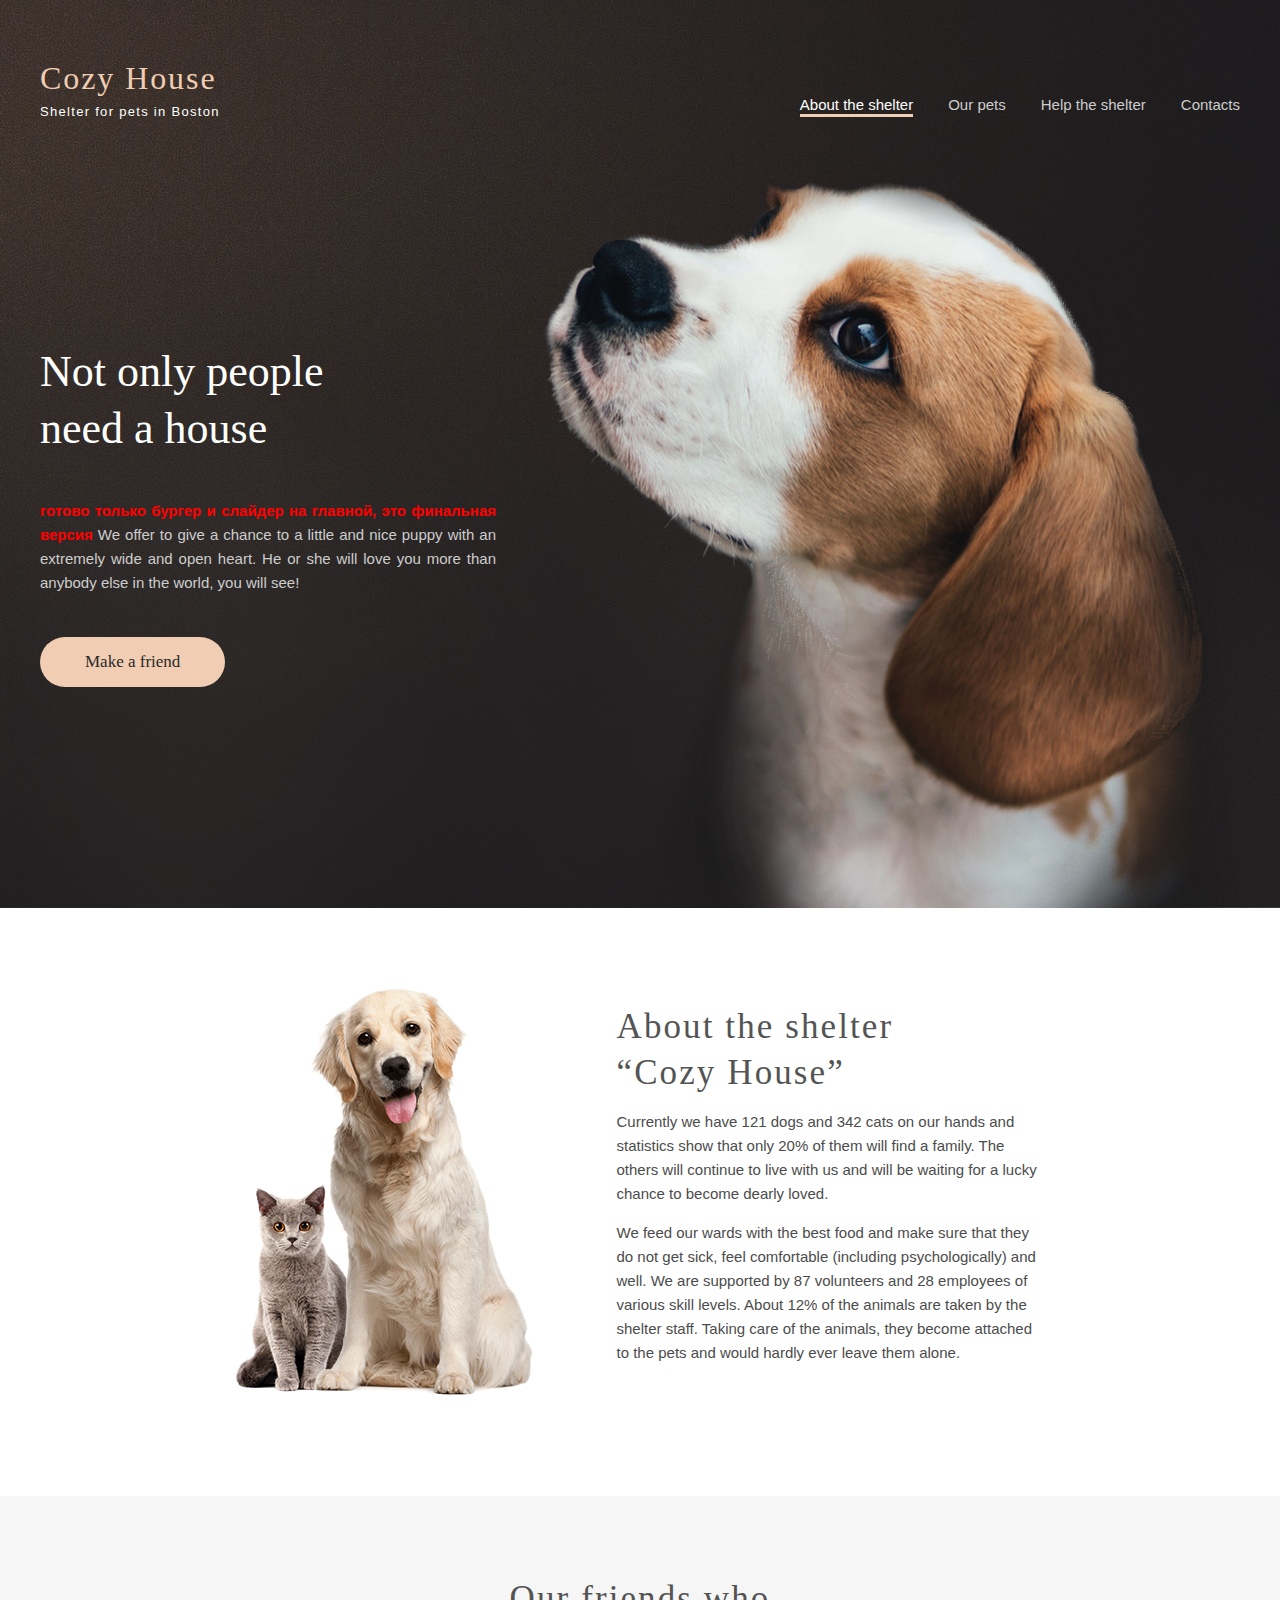
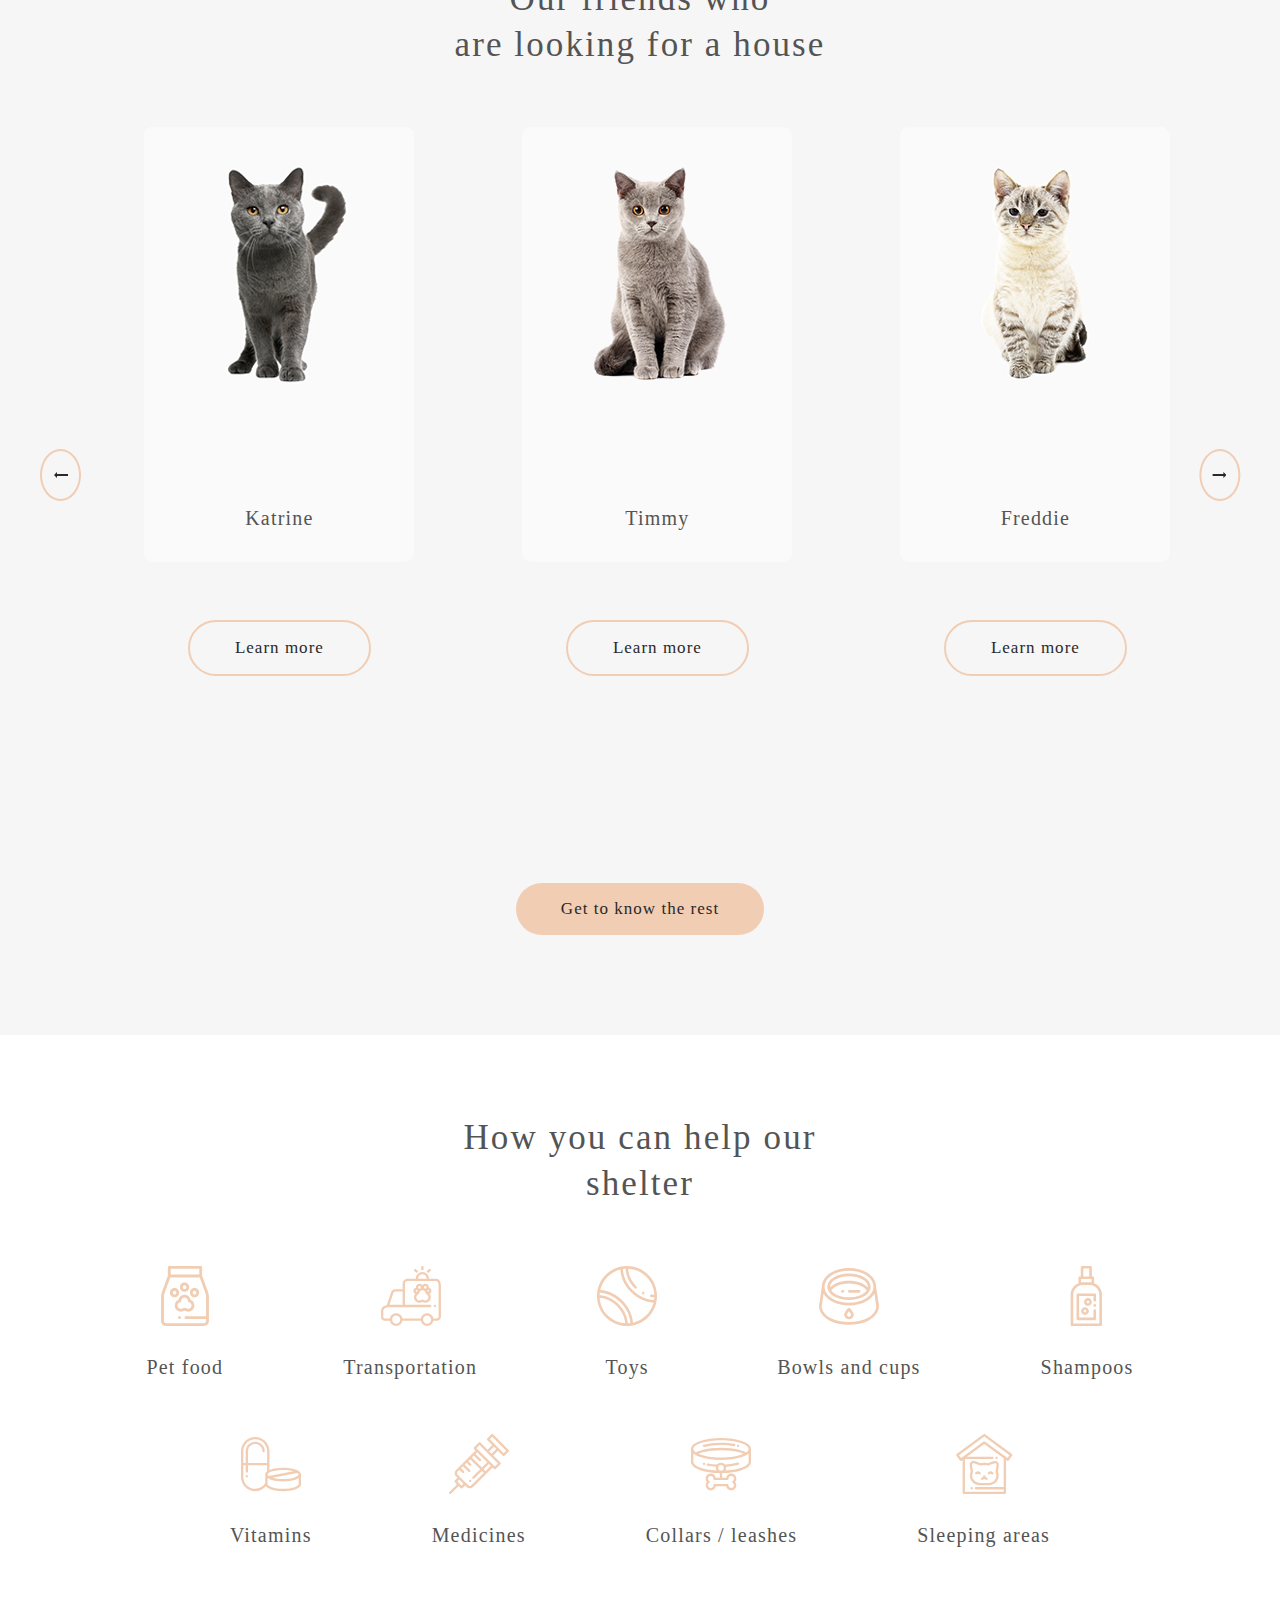
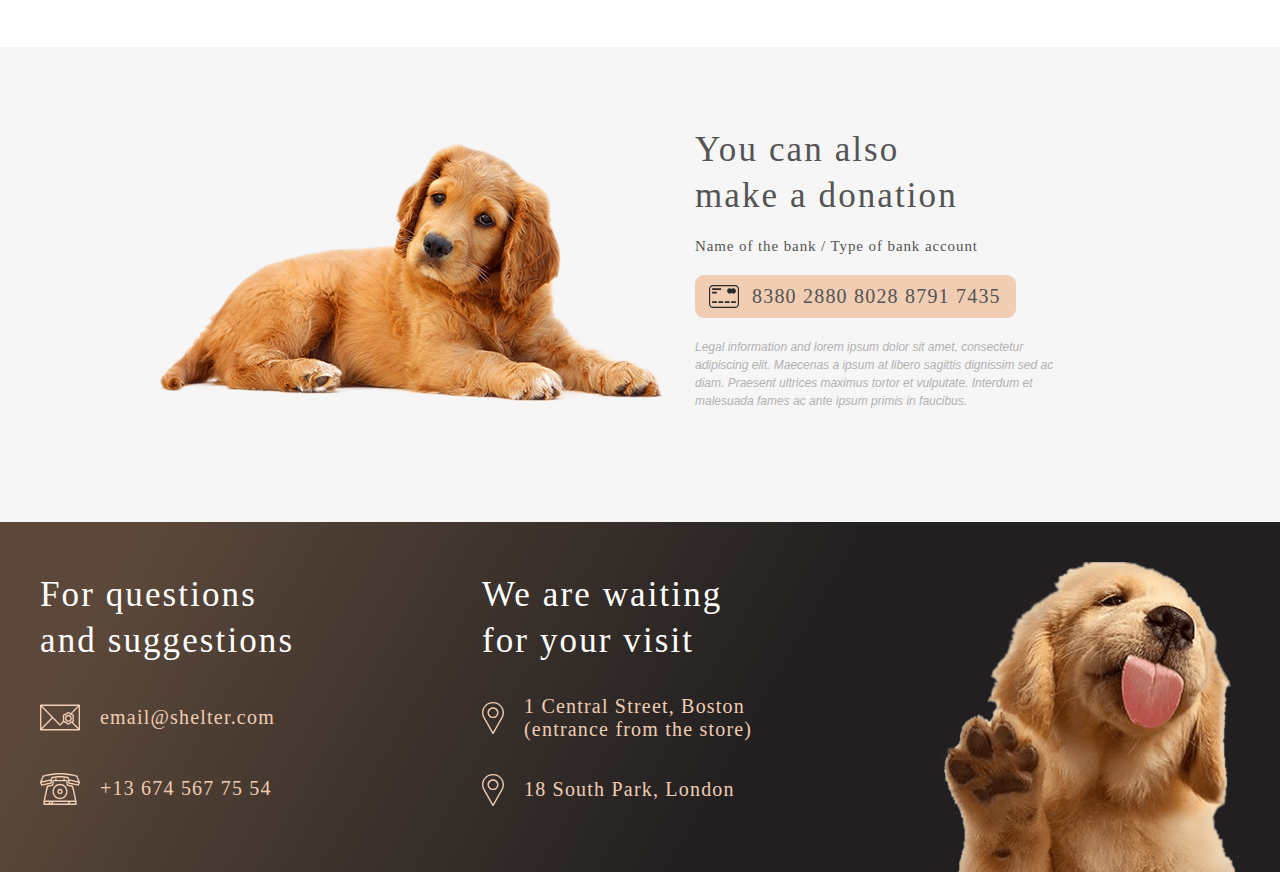
<file: index.html>
<!DOCTYPE html>
<html lang="en">
    <head>
        <meta charset="UTF-8" />
        <meta name="viewport" content="width=device-width, initial-scale=1.0" />
        <meta
        name="keywords"
        content="pets, shelter, dogs, help"
        />
        <link rel="preconnect" href="https://fonts.googleapis.com" />
        <link rel="preconnect" href="https://fonts.gstatic.com" crossorigin />
        <link
          href="https://fonts.googleapis.com/css2?family=Oswald:wght@300;400;500;700&display=optional"
          rel="stylesheet"
        />
        <link rel="stylesheet" href="./style/normalize.css"/>
        <link rel="stylesheet" href="./style/style.css" />
        <title>Cozy House Shelter</title>
    </head>
    <body>
        <div class="overlay"></div>
        <section class="start-screen">
            <header class="wrapper header">
                <div class="shelter-logo">
                    <h1><a href='#'>Cozy House</a></h1>
                    <span>Shelter for pets in Boston</span>
                </div>
                <div class="burger-menu"></div>
                <nav class="navigation">
                    <div class="hidden-logo">
                        <span class="cozy-house"><a href='#'>Cozy House</a></span>
                        <span class="underline">Shelter for pets in Boston</span>
                    </div>
                    <ul class="nav-list">
                        <li><a class="active" href="">About the shelter</a></li>
                        <li><a href="./ourPets.html">Our pets</a></li>
                        <li><a href="#help-the-shelter">Help the shelter</a></li>
                        <li><a href="#footer">Contacts</a></li>
                    </ul>
                </nav>
            </header>
            <div class="start-screen-content wrapper">
                <div class="start-screen-content-text">
                    <h2>Not only people need a house</h2>
                    <p><b class="red">готово только бургер и слайдер на главной, это финальная версия</b>
                        We offer to give a chance to a little and nice puppy with an extremely wide and open heart. He or she will love you more than anybody else in the world, you will see!</p>
                    <a href="#our-friends">Make a friend</a>
                </div>            
                <img class ="start-logo-puppy" src="./assets/img/start-screen-puppy.png" alt="dog">       
            </div>
        </section>
        <section class="about-shelter">
            <div class="wrapper">
                <div class="about-shelter-content">
                    <img src="./assets/img/about-pets.png" alt="grown-cat-and-dog">
                    <div class="about-shelter-text">
                        <h3>About the shelter<br> “Cozy House”</h3>
                        <p>Currently we have 121 dogs and 342 cats on our hands and statistics show that only 20% of them will find a family. The others will continue to live with us and will be waiting for a lucky chance to become dearly loved.</p>
                        <p>We feed our wards with the best food and make sure that they do not get sick, feel comfortable (including psychologically) and well. We are supported by 87 volunteers and 28 employees of various skill levels. About 12% of the animals are taken by the shelter staff. Taking care of the animals, they become attached to the pets and would hardly ever leave them alone.</p>
                    </div>
                </div>
            </div>
        </section>
        <section id="our-friends" class="our-friends">
            <div class="wrapper">
                <h3>Our friends who<br> are looking for a house</h3>
                <div class="our-friends-slider">
                    <button class="our-friends-slider-button btn-left"><img src="./assets/img/Arrow.svg"></button>
                    <div class="our-friends-cards">
                        <div class="innerSlider">
                            
                        </div>
                        <!--<div class="our-friends-individual-card">
                            <img src="./assets/img/pets-katrine.png" alt="Katherine the cat">
                            <span class="pet-name">Katrine</span>
                            <button type="button">Learn more</button>
                        </div>
                        <div class="our-friends-individual-card phone-hidden">
                            <img src="./assets/img/pets-jennifer.png" alt="Jennifer the dog">
                            <span class="pet-name">Jennifer</span>
                            <button type="button">Learn more</button>
                        </div>
                        <div class="our-friends-individual-card tablet-hidden phone-hidden">
                            <img src="./assets/img/pets-woody.png" alt="Woody the dog">
                            <span class="pet-name">Woody</span>
                            <button type="button">Learn more</button>
                        </div>-->
                    </div>                    
                    <button class="our-friends-slider-button btn-right"><img src="./assets/img/Arrow.svg"></button>
                </div>
                <a class="our-friends-get-the-pet" href="./ourPets.html">Get to know the rest</a>
            </div>
        </section>
        <section id="help-the-shelter" class="help-the-shelter">
            <div class="wrapper">
                <h3>How you can help our shelter</h3>
                <div class="help-icons">
                    <ul class="help-icons-list">
                        <li class="help-icons-element food">Pet food</li>
                        <li class="help-icons-element transportation">Transportation</li>
                        <li class="help-icons-element toys">Toys</li>
                        <li class="help-icons-element bowls">Bowls and cups</li>
                        <li class="help-icons-element shampoos">Shampoos</li>                
                        <li class="help-icons-element vitamins">Vitamins</li>
                        <li class="help-icons-element medicine">Medicines</li>
                        <li class="help-icons-element collar">Collars / leashes</li>
                        <li class="help-icons-element sleep">Sleeping areas</li>                    
                    </ul>             
                </div>
            </div>
        </section>  
        <section class="in-addition">
            <div class="wrapper">   
                <div class="in-addition-content">            
                    <div class="in-addition-content-pic">
                        <img src="./assets/img/donation-dog.png" alt="cute puppy asks for your donation">
                    </div>
                    <div class="in-addition-content-text">
                        <h3>You can also <br> make a donation</h3>
                        <h5 class="name-of-the-bank">Name of the bank / Type of bank account</h5>
                        <div class="card-number"><a href='#'>8380 2880 8028 8791 7435</a></div>
                        <p class="legal-info">Legal information and lorem ipsum dolor sit amet, consectetur adipiscing elit. Maecenas a ipsum at libero sagittis dignissim sed ac diam. Praesent ultrices maximus tortor et vulputate. Interdum et malesuada fames ac ante ipsum primis in faucibus.</p>
                    </div>
                </div>
            </div>
        </section>
        <footer id="footer" class="footer">
            <div class="wrapper">
                <div class="footer-info">
                    <div class="footer-contacts">
                        <h3>For questions and suggestions</h3>
                        <a class="mail" href="mailto:email@shelter.com">email@shelter.com</a>
                        <a class='phone' href="tel:+136745677554">+13 674 567 75 54</a>
                    </div>
                    <div class="footer-address">
                        <h3>We are waiting for your visit</h3>
                        <address class="boston"><a target='_blank' href="https://goo.gl/maps/PH9zCNVb9efwxUCL9">1 Central Street, Boston (entrance from the store)</a></address>
                        <address class="london"><a target='_blank' href="https://goo.gl/maps/BvtojyQHC27VsRuR6">18 South Park, London</a></address>
                    </div>
                    <div class="footer-image">
                        <img src="./assets/img/footer-puppy.png" alt="puppy giving his leg">
                    </div>
                </div>
            </div>
        </footer>
        <script src="./scripts/burger_menu.js"></script>
        <script src="./scripts/script.js"></script>
    </body>
</html>
</file>
<file: style/style.css>
* {
  box-sizing: border-box; 
}

.red {
  color: red;
}

ul, ol {
  list-style: none;
  padding: 0; 
}

a {
  text-decoration: none; 
}

h1, h2, h3, h4, h5, h6 {
  padding: 0;
  margin: 0; 
}

body.active {
  overflow-y: hidden;
}

body.active .shelter-logo {
  opacity: 0;
}

@font-face {
  font-family: 'Arial';
  /*src: url("../../assets/fonts/arial/arial-regular.ttf") format("truetype");*/
  font-weight: 400;
  font-style: normal; 
}

@font-face {
  font-family: 'Arial';
  /*src: url("../../assets/fonts/arial/arial-italic.ttf") format("truetype");*/
  font-weight: 400;
  font-style: italic; 
}

@font-face {
  font-family: 'Georgia';
  /*src: url("../../assets/fonts/georgia/georgia-regular.ttf") format("truetype");*/
  font-weight: 400;
  font-style: normal; 
}

.move-right {
  animation: move-right 1s ease-in-out;
}

@keyframes move-right {
  from {
    left: -1080px;
  }
  to {
    left: -2160px;
  }
}

.move-left {
  animation: move-left 1s ease-in-out;
}

@keyframes move-left {
  from {
    left: -1080px;
  }
  to {
    left: 0;
  }
}




.our-friends .wrapper .our-friends-slider .our-friends-cards .innerSlider {
  position: absolute;
  left: -1080px;
  height: 43.5rem;
  display: -webkit-box;
  display: -ms-flexbox;
  display: flex;
  width: 207rem;
  gap: 90px;
  -webkit-transition: 0.5s all ease-in-out;
  transition: 0.5s all ease-in-out;
}

.our-friends .wrapper .our-friends-slider .our-friends-cards {
  position: relative;
  width: 99rem;
  height: 43.5rem;
  overflow: hidden;
}


.wrapper {
  color: white;
  font-family: Arial, sans-serif;
  width: 1200px;
  margin: 0 auto; 
}

.overlay {
  transition: .2s;
}

.overlay.active {
  position: fixed;
  width: 100vw;
  height: 100vh;
  background-color: rgba(41, 41, 41, 0.6);
}

.start-screen {
  background: url("../assets/img/start-screen-background.jpg"), linear-gradient(120deg, #5B483A 10%, #211F20 60%);
  background-size: cover;
  padding-top: 60px; 
}
  
.start-screen .header {
  height: 60px;
  display: flex;
  justify-content: space-between;
}
    
.start-screen .header .shelter-logo {
  display: flex;
  flex-direction: column;
  justify-content: space-between; 
}
      
.start-screen .header .shelter-logo h1 a {
  font-family: Georgia, serif;
  color: #F1CDB3;
  font-size: 32px;
  letter-spacing: 0.06em;
  font-weight: 400; 
}
      
.start-screen .header .shelter-logo span {
  font-family: Arial, sans-serif;
  font-size: 13px;
  letter-spacing: 0.1em;
  font-weight: 400; 
}

.hidden-logo {
  opacity: 0;
}

.start-screen .header .burger-menu {
  display: none;
}
    
.start-screen .header .nav-list {
  display: flex;
  font-size: 15px;
  line-height: 24px; 
}
      
.start-screen .header .nav-list li {
  margin-left: 35px; 
}
        
.start-screen .header .nav-list li a {
  color: #CDCDCD; 
}
          
.start-screen .header .nav-list li a:hover {
  cursor: pointer;
  color: white; 
}
        
.start-screen .header .nav-list li .active {
  position: relative;
  color: white;
  padding-bottom: 4px; 
}
          
.start-screen .header .nav-list li .active::after {
  content: '';
  position: absolute;
  width: 100%;
  bottom: 0;
  left: 0;
  height: 3px;
  background-color: #F1CDB3; 
}

.start-screen-content {
  display: flex;
  justify-content: space-between;
  margin-top: 60px;
  user-select: none; 
}

.start-screen-content-text {
  max-width: 38%;
  margin-top: 163px; 
}

.start-screen-content-text h2 {
  font-family: Georgia, serif;
  font-weight: 400;
  font-size: 44px;
  line-height: 1.3;
  max-width: 80%; 
}

.start-screen-content-text p {
  text-align: justify;
  margin: 42px 0px;
  color: #CDCDCD;
  font-size: 15px;
  line-height: 24px;
}

.start-screen-content-text a {
  display: inline-block;
  border-radius: 100px;
  padding: 15px 45px;
  font-size: 17px;
  font-family: Georgia, serif;
  color: #292929;
  background-color: #F1CDB3;
  transition: .2s;
}
.start-screen-content-text a:hover {
  cursor: pointer;
  background-color: #FDDCC4;
}

.about-shelter {
  margin-top: 80px;
  display: -webkit-box;
  display: -ms-flexbox;
  display: flex;
  width: 70%;
  margin: 80px auto 100px auto;
  -webkit-column-gap: 120px;
  column-gap: 120px;
  -webkit-box-pack: center;
  -ms-flex-pack: center;
  justify-content: center;
  color:#545454
}

.about-shelter-content{
  display: flex;
  justify-content: space-around;
}

.about-shelter-text {
  -ms-flex-item-align: center;
  -ms-grid-row-align: center;
  align-self: center;
  font-family: Arial, sans-serif;
  font-size: 15px;
  line-height: 1.6;
  color: #4C4C4C;
  width: 430px;
}

.about-shelter-text h3 {
  font-size: 35px;
  line-height: 1.3;
  font-family: Georgia, serif;
  font-weight: 400;
  letter-spacing: .06em;
  color:#545454
}

.our-friends {
  background-color: #F6F6F6; 
}

.our-friends .wrapper {
  color: #545454;
  display: flex;
  flex-direction: column;
  align-items: center; 
}

.our-friends .wrapper h3 {
  width: 50%;
  text-align: center;
  margin: 0 auto;
  padding-top: 80px;
  padding-bottom: 60px;
  font-size: 35px;
  line-height: 1.3;
  font-family: Georgia, serif;
  font-weight: 400;
  letter-spacing: .06em;
  color: #545454; 
}

.our-friends .wrapper .our-friends-slider {
  width: 100%;
  display: flex;
  justify-content: space-between;
  align-items: center; 
}

/*.our-friends .wrapper .our-friends-cards-wrapper {
  display: -webkit-box;
  display: -ms-flexbox;
  display: flex;
  width: 82.5%;
  -webkit-box-pack: justify;
  -ms-flex-pack: justify;
  justify-content: space-between;
  -webkit-box-align: center;
  -ms-flex-align: center;
  align-items: center;
  position: relative;
  overflow: hidden;
  height:435px
}

@media (max-width: 1279px) {
  .our-friends .wrapper .our-friends-cards-wrapper {
      -webkit-box-pack: center;
      -ms-flex-pack: center;
      justify-content: center;
      width:82.5%
  }
}

@media (max-width: 1279px) and(max-width: 767px) {
  .our-friends .wrapper .our-friends-cards-wrapper {
      width:80%
  }
}*/
      
.our-friends .wrapper .our-friends-cards {
  display: flex;
  width: 82.5%;
  justify-content: center;
  column-gap: 90px; 
}
        
.our-friends .wrapper .our-friends-individual-card {
  width: 270px;
  border-radius: 9px;
  height: 435px;
  background-color: #FAFAFA;
  font-family: Georgia, serif;
  display: flex;
  flex-direction: column;
  align-items: center;
  transition: .2s; 
}
          
.our-friends .wrapper .our-friends-individual-card:hover {
  cursor: pointer;
  background-color: #FFFFFF; 
}
            
.our-friends .wrapper .our-friends-individual-card:hover button {
  border-color: #F1CDB3;
  cursor: pointer;
  /*border-color: #FDDCC4;*/
  background-color: #FDDCC4;
}
          
.our-friends .wrapper .our-friends-individual-card img {
  margin-bottom: 30px; 
}
          
.our-friends .wrapper .our-friends-individual-card .pet-name {
  margin-bottom: 30px;
  font-size: 20px;
  letter-spacing: .06em;
  line-height: 1.13; 
}
          
.our-friends .wrapper .our-friends-individual-card button {
  color: #292929;
  padding: 15px 45px;
  border-radius: 100px;
  border: 2px solid #F1CDB3;
  background-color: transparent;
  transition: .2s;
  font-size: 17px;
  font-weight: 400;
  letter-spacing: .06em;
  line-height: 1.3; 
}
            
.our-friends .wrapper .our-friends-individual-card button:hover {
  cursor: pointer;
  border-color: #FDDCC4;
  background-color: #FDDCC4; 
}
      
.our-friends .wrapper .our-friends-slider-button {
  border: 2px solid #F1CDB3;
  border-radius: 50%;
  width: 52px;
  height: 52px;
  background-color: transparent;
  transition: .1s;
  display: flex;
  justify-content: center;
  align-items: center; 
}
        
.our-friends .wrapper .our-friends-slider-button:hover {
  cursor: pointer;
  background-color: #FDDCC4;
  border-color: transparent; 
}

.btn-right{
  transform: rotate(-180deg);
}
    
.our-friends .wrapper .our-friends-get-the-pet {
  margin: 60px 0 100px 0;
  padding: 15px 45px;
  border: none;
  border-radius: 100px;
  background-color: #F1CDB3;
  font-size: 17px;
  font-family: Georgia, serif;
  line-height: 1.3;
  letter-spacing: .06em;
  color: #292929;
  transition: .2s; 
}
      
.our-friends .wrapper .our-friends-get-the-pet:hover {
  cursor: pointer;
  background-color: #FDDCC4; 
}
      
.our-friends .wrapper .our-friends-get-the-pet a {
  color: inherit; 
}


.help-the-shelter {
  background-color: #FFFFFF;
  padding-bottom: 100px; 
}
  
.help-the-shelter .wrapper {
  color: #545454; 
}
    
.help-the-shelter .wrapper h3 {
  font-size: 35px;
  line-height: 1.3;
  font-family: Georgia, serif;
  font-weight: 400;
  letter-spacing: .06em;
  color: #545454;
  width: 30%;
  margin: 80px auto 60px auto;
  text-align: center; 
}
    
.help-the-shelter .wrapper .help-icons {
  width: 100%; 
}
      
.help-the-shelter .wrapper .help-icons-list {
  margin: 0 auto;
  width: 85.8%;
  display: flex;
  column-gap: 120px;
  justify-content: center;
  flex-wrap: wrap;
  row-gap: 55px; 
}
      
.help-the-shelter .wrapper .help-icons-element {
  height: 113px;
  display: flex;
  justify-content: center;
  align-items: flex-end;
  font-size: 20px;
  line-height: 23px;
  letter-spacing: .06em;
  font-family: Georgia, serif;
  font-weight: 400; 
}

.help-the-shelter .wrapper .help-icons .food {
  background: url("../assets/img/icon-pet-food.svg") no-repeat top center; 
}
      
.help-the-shelter .wrapper .help-icons .transportation {
  background: url("../assets/img/icon-transportation.svg") no-repeat top center; 
}

.help-the-shelter .wrapper .help-icons .toys {
  width: 60px;
  background: url("../assets/img/icon-toys.svg") no-repeat top center; 
}

.help-the-shelter .wrapper .help-icons .bowls {
  background: url("../assets/img/icon-bowls-and-cups.svg") no-repeat top center; 
}
      
.help-the-shelter .wrapper .help-icons .shampoos {
  background: url("../assets/img/icon-shampoos.svg") no-repeat top center; 
}
      
.help-the-shelter .wrapper .help-icons .vitamins {
  background: url("../assets/img/icon-vitamins.svg") no-repeat top center; 
}

.help-the-shelter .wrapper .help-icons .medicine {
  background: url("../assets/img/icon-medicines.svg") no-repeat top center; 
}

.help-the-shelter .wrapper .help-icons .collar {
  background: url("../assets/img/icon-collars-leashes.svg") no-repeat top center; 
}
    
.help-the-shelter .wrapper .help-icons .sleep {
  background: url("../assets/img/icon-sleeping-area.svg") no-repeat top center; 
}


.in-addition {
  background-color: #F6F6F6; 
}
  
.in-addition .wrapper {
  display: flex;
  justify-content: center;
  align-items: center; 
}
  
.in-addition-content {
  width: 80%;
  display: flex;
  padding-top: 80px;
  padding-bottom: 100px;
  align-items: center; 
}
    
.in-addition-content-text {
  margin: 0 30px 0 30px;
  width: 40%;
}
      
.in-addition-content-text h3 {
  font-size: 35px;
  line-height: 1.3;
  font-family: Georgia, serif;
  font-weight: 400;
  letter-spacing: .06em;
  color: #545454;
  margin-bottom: 20px; 
}

.in-addition-content-text .name-of-the-bank {
  font-size: 15px;
  letter-spacing: .06em;
  font-family: Georgia, serif;
  font-weight: 400;
  color: #545454;
  margin-bottom: 20px; 
}

.in-addition-content-text .card-number {
  margin-bottom: 20px;
}
        
.in-addition-content-text .card-number a {
  display: inline-block;
  font-family: Georgia, serif;
  font-weight: 400;
  font-size: 20px;
  line-height: 23px;
  letter-spacing: .06em;
  color: #545454;
  text-decoration: none;
  padding: 10px 15px 10px 57px;
  border-radius: 9px;
  background: url("../assets/img/credit-card.svg") no-repeat left 14px center, #F1CDB3;
}

.in-addition-content-text p {
  font-size: 12px;
  color: #b2b2b2;
  font-style: italic;
  line-height: 18px;
}
  

.footer {
  background: linear-gradient(120deg, #5B483A 10%, #211F20 60%);
  padding-top: 40px; 
}
  
.footer-info {
  display: flex;
  justify-content: space-between;
  font-family: Georgia, serif; 
}
   
.footer-contacts {
  display: flex;
  flex-direction: column;
  max-width: 23.5%;
  padding-top: 10px; 
}
      
.footer-contacts h3 {
  font-size: 35px;
  line-height: 1.3;
  font-family: Georgia, serif;
  font-weight: 400;
  letter-spacing: .06em;
  color: #545454;
  color: #FFFFFF;
  margin-bottom: 40px; 
}

.footer-contacts .mail {
  padding-left: 60px;
  padding-top: 3px;
  padding-bottom: 3px;
  font-family: Georgia, serif;
  font-size: 20px;
  line-height: 23px;
  letter-spacing: .06em;
  color: #F1CDB3;
  text-decoration: none;
  font-weight: 400;
  margin-bottom: 40px;
  background: url("../assets/img/icon-email.svg") no-repeat left center; 
}
      
.footer-contacts .phone {
  padding: 5px 0px 5px 60px;
  font-family: Georgia, serif;
  font-size: 20px;
  line-height: 23px;
  letter-spacing: .06em;
  color: #F1CDB3;
  text-decoration: none;
  font-weight: 400;
  background: url("../assets/img/icon-phone.svg") no-repeat left center; 
  
}

.footer-contacts .mail:hover, .footer-contacts .phone:hover {
  text-decoration: underline; 
}

.footer-address {
  display: flex;
  padding-top: 10px;    
  flex-direction: column;
  margin-left: 160px;
  font-family: Georgia, serif;
  font-size: 20px;
  line-height: 23px;
  letter-spacing: .06em;
  color: #F1CDB3; 
}

.footer-address h3 {
  font-size: 35px;
  line-height: 1.3;
  font-family: Georgia, serif;
  font-weight: 400;
  letter-spacing: .06em;
  color: #545454;
  color: #FFFFFF; 
}

.footer-address .boston, .footer-address .london {
  font-style: normal;
  margin-top:32px
}

.footer-address .boston a, .footer-address .london a {
  display: inline-block;
  color: inherit;
  text-decoration: none;
  background: url("../assets/img/icon-marker.svg") no-repeat left center;
  padding-left: 42px;
  text-align: left;
}

.footer-address .boston a:hover, .footer-address .london a:hover {
  text-decoration: underline;
}

.footer-address .london a {
  padding-top: 5px;
  padding-bottom:5px
}

.footer-image {
  margin-left: 160px;
  max-height: 310px
}


@media screen and (max-width: 1279px) {

  .move-right-768 {
    animation: move-right-768 0.7s ease-in-out;
  }

  @keyframes move-right-768 {
    from {
      left: -930px;
    }
    to {
      left: -1860px;
    }
  }

  .move-left-768 {
    animation: move-left-768 0.7s ease-in-out;
  }
  
  @keyframes move-left-768 {
    from {
      left: -930px;
    }
    to {
      left: 0;
    }
  }

  .wrapper {
    width: 90%;
  }

  .start-screen {
    padding-top: 0;
  }
  
  .header {
    justify-content: space-around;
  }
  
  .start-screen-content .wrapper {
    flex-direction: column;
    flex-wrap: wrap;
  }
  
  .about-shelter-content {
    flex-direction: column;
    justify-content: center;
  }

  .about-shelter-text {
    order: -1;
    padding-top: 25px;
    padding-bottom: 80px;
  }
  
  .our-friends .wrapper .our-friends-cards {
    display: flex;
    width: 82.5%;
    justify-content: center;
    column-gap: 40px;
  }
  
  .in-addition-content {
    flex-direction: column;
  }
  
  .in-addition-content-text {
    order: -1;
  }
 
  .footer-image {
    order: 1;
    justify-self: center;
  }
}
  
@media screen and (max-width: 900px) {
  .start-screen {
    padding-top: 30px;
  }
  
  .shelter-logo {
    margin-left: -10px;
  }
  
  .navigation {
    margin-right: -7px;
  }
  
  .our-friends .wrapper .our-friends-individual-card.tablet-hidden {
    display: none;
  }
  
  .start-screen-content.wrapper {
    flex-direction: column;
    align-items: center;
  }
  
  .start-screen-content-text {
    margin-top: 0;
    max-width: 67%;
  }

  
  .start-screen-content-text > a {
    margin-left: 126px;
  }

  .start-logo-puppy {
    align-self: flex-end;
    max-width: 80%;
    margin-top: 110px;
  }

  .about-shelter-text {
    padding-top: 7px;
    margin-left: 0;
  }
  
  .about-shelter-text > h3 + p {
    margin: 25px auto;
  }
    
  .about-shelter-content > img {
    max-width: 61%;
    margin: 13px auto 0 auto;
  }
    
  .our-friends .wrapper h3 {
    width: 90%;
  }
    
  .help-the-shelter .wrapper .help-icons-list {
    justify-content: space-between;
    column-gap: normal;
    row-gap: 55px;
}

  .help-the-shelter .wrapper h3 {
    width: 51%;
  }
    
  .help-the-shelter .wrapper .help-icons-list {
    column-gap: 70px;
  }

  .help-icons-element{
    font-size: 18px;
    flex: 21.5%;
    white-space: nowrap;
    
  }
    
  .in-addition-content-text {
    width: 70%;
  }
    
  .in-addition-content {
    padding-bottom: 97px;
  }
    
  .in-addition-content-text .card-number {
    margin-bottom: 9px;
  }
    
  .in-addition-content-pic > img {
    margin-top: 46px;
    margin-left: 0;
    
  }

  .footer-contacts, .footer-address {   
    max-width: 49%;
  }
    
  .footer-address {
    margin-left: 0;
    padding-left: 5px;
    max-width: 40%;
    margin-right: -12px;
  }

  .footer-info {
    margin: 0 auto;
    max-width: 92%;
    flex-wrap: wrap;
  }
    
  .footer {
    padding-top: 14px;
  }
  
  .footer-image {
    margin-top: 64px;
    flex: 1;
  }
}

@media screen and (max-width: 767px) {
  .move-right-320 {
    animation: move-right-320 0.5s ease-in-out;
  }

  @keyframes move-right-320 {
    from {
      left: -810px;
    }
    to {
      left: -1620px;
    }
  }

  .move-left-320 {
    animation: move-left-320 0.5s ease-in-out;
  }

  @keyframes move-left-320 {
    from {
      left: -810px;
    }
    to {
      left: 0;
    }
  }

  html {
    max-width: 100vw;
    overflow-x: hidden;
  }

  .wrapper{
    width: 100%;
  }

  .start-screen .header {
    padding-left: 20px;
    height: auto;
    align-items: center;
  }

  .start-screen .header .navigation .hidden-logo {
    transition: cubic-bezier(0.42, 0, 0.58, 1.02) 0.5s;
    opacity: 1;
    display: block;
    position: absolute;
    top: 30px;
    left:10px
  }

  .start-screen .header .navigation .hidden-logo .cozy-house {
    font-family: Georgia, serif;
    color: #F1CDB3;
    font-size: 32px;
    letter-spacing: 0.06em;
    font-weight:400
  }

  .start-screen .header .navigation .hidden-logo .cozy-house a {
    color: inherit;
  }

  .start-screen .header .navigation .hidden-logo .underline {
    font-family: Arial, sans-serif;
    font-size: 13px;
    letter-spacing: 0.116em;
    font-weight: 400;
    display: inline-block;
    padding-left: 4px;
    padding-top: 9px;
    letter-spacing: .1em;
  } 


  .start-screen .header .burger-menu {
    display: block;
    width: 30px;
    height: 22px;
    background: url("../assets/img/Burger.png") no-repeat center center;
    margin-right: 53px;
    position: relative;
    z-index: 2;
    transition: .5s;
    cursor: pointer;
  }

  .start-screen .header .shelter-logo h1 a {
    position: relative;
    order: 1;
    z-index: 2;
  }

  .start-screen .header .shelter-logo span {
    position: relative;
    order: 2;
    z-index: 2;
  }

  .start-screen .header .nav-list {
    flex-direction: column;
    align-items: center;
    row-gap: 40px;
    margin-top: 150px;
  }

  .start-screen .header .nav-list li {
    margin: 0;
  }

  .start-screen .header .nav-list li a {
    font-size: 32px;
  }

  .start-screen .header .navigation {
    position: fixed;
    top: 0;
    right: -110%;
    width: 320px;
    height: 100vh;
    background-color: #292929;
    display: flex;
    justify-content: center;
    align-items: center;
    transition: .5s;
    z-index: 1;
  }


  .start-screen .header .navigation-active {
    right: 0;
  }

  .start-screen .header .burger-menu-active {
    position: fixed;
    right: 0px;
    transform: rotate(90deg);
  }

  .start-screen-content-text {
    max-width: 92%;
    text-align: center;
  }

  .start-screen-content-text p{
    margin:42px auto;
    width: 100%;
    text-align: center;
    letter-spacing: normal;
  }

  .start-screen-content-text h2 {
    font-size: 25px;
    line-height: 32.5px;
    text-align: center;
    max-width: 200px;
    margin: 0 auto;
    letter-spacing: .06em;
  }

  .start-screen-content-text a {
    margin: 0 auto;
  }

  .about-shelter {
    width: 89%;
  }

  .about-shelter-text>h3 {
    padding: 0;
    margin-top: -30px;
    font-size: 25px;
    line-height: 130%;
    letter-spacing: 0.06em;
    text-align:center;
    width: 100%;
  }


  .about-shelter-text {
    max-width: 95%;
    font-size: 15px;
    text-align: justify;
  }

  .about-shelter-text p {
    margin: 0;
    margin-top: 25px;
    max-width: 100%;
  }

  .about-shelter-content>img{
    width: 100%;
    margin-top: -40px;
    margin-bottom: -60px;
    max-width: 259px;
  }

  .our-friends .wrapper .our-friends-individual-card img {
    margin-bottom: 30px;
    margin-top: -20px;
  }

  .our-friends .wrapper h3{
    font-size: 25px;
    margin-top: -40px;
  }

  .our-friends-slider{
    flex-wrap: wrap;
  }

  .our-friends .wrapper .our-friends-slider{
    justify-content: space-around;
  }

  .our-friends-individual-card{
    width: 100%;
    
  }
  .our-friends .wrapper .our-friends-cards{
    width: 100%;
  }

  .our-friends .wrapper .our-friends-individual-card.phone-hidden {
    display: none;
  }

  .our-friends-slider-button.btn-left{
    order: 2;
    width: 50%;
    margin-right: -50px;
    margin-top: 20px;
  }

  .our-friends-slider-button.btn-right{
    order: 3;
    width: 50%;
    margin-left: -7px;
    margin-bottom: -19px;
  }

  .our-friends .wrapper .our-friends-get-the-pet {
    margin-top: 43px;
    margin-bottom: 42px;
  }

  .help-the-shelter {
    padding: 42px 10px;
  }

  .help-icons-element:nth-child(9){
    margin-right: 0;
  }

  .help-the-shelter .wrapper h3 {
    width: 80%;
    font-size: 25px;
    line-height: 32.5px;
    margin: 0 auto;
  }


  .help-icons {
    max-width: 630px;
    max-height: 555px;
    width: calc(290px + 340 * ((100vw - 320px) / (768 - 320)));
    height: calc(555px - 106 * ((100vw - 320px) / (768 - 320)));
  }

  .help-icons-element {
    width: calc(130px + 40 * ((100vw - 320px) / (768 - 320)));
    height: calc(87px + 26 * ((100vw - 320px) / (768 - 320)));
    margin: 0px;
  }


  .help-the-shelter .wrapper .help-icons-list {
    row-gap: 29px;
    width: 100%;
    padding-top: 42px;
    justify-content: space-between;
    column-gap: 30px;
    flex-wrap: wrap;
  }

  .help-the-shelter .wrapper .help-icons-element {
    height: 88px;
    width: 44%;
    margin: 0 2%;
    font-size: 15px;
    line-height: 16.5px;
    
  }

  .help-the-shelter .wrapper .help-icons .food {
    background-size: 50px;
    
  }

  .help-the-shelter .wrapper .help-icons .transportation {
    background-size: 50px;
    
  }

  .help-the-shelter .wrapper .help-icons .toys {
    background-size: 50px; 
    
  }

  .help-the-shelter .wrapper .help-icons .bowls {
    background-size: 50px;
    
  }

  .help-the-shelter .wrapper .help-icons .shampoos {
    background-size: 50px;
    
  }

  .help-the-shelter .wrapper .help-icons .vitamins {
    background-size: 50px;
    
  }

  .help-the-shelter .wrapper .help-icons .medicine {
    background-size: 50px;
    
  }

  .help-the-shelter .wrapper .help-icons .collar {
    background-size: 50px;
    
  }

  .help-the-shelter .wrapper .help-icons .sleep {
    background-size: 50px;
    margin-right: 170px;
    
  }

  .help-icons-list>li{
    width: 40%;
    
  }

  .in-addition-content {
    width: 100%;
    padding: 42px 10px;
    padding-bottom: 35px;
  }

  .in-addition-content-pic {
    width: 90%;
    margin: 0 auto;
  }

  .in-addition-content-pic img {
    width: 100%;
  }

  .in-addition-content-text {
    display: flex;
    flex-direction: column;
    align-items: center;
    width: 100%;
  }

  .in-addition-content-text h3 {
    font-size: 25px;
    line-height: 32.5px;
    text-align: center;
  }

  .in-addition-content-text .name-of-the-bank {
    font-size: 15px;
    line-height: 24px;
    text-align: center;
    letter-spacing: normal;
  }

  .in-addition-content-text .card-number {
    padding-left: 0px;
  }

  .in-addition-content-text .card-number a {
    font-size: 15px;
  }

  .in-addition-content-text p {
    margin-bottom: 0 0 40px 0;
    text-align: justify;
    width:93%
  }

  .footer {
    padding-top: 0;
  }

  .footer-info{
    max-width: 100%;
    flex-direction: column;
    align-items: center;
    row-gap: 0;
    flex-wrap: nowrap;
    padding: 30px 10px 0 10px;
  }

  .footer-contacts{
    max-width: 100%;
    padding-top: 2px;
    margin: 0;
    align-items: center;
    
  }

  .footer-contacts h3 {
    margin-bottom: 43px;
    text-align: center;
    font-size: 25px;
    line-height: 1.2;
  }

  .footer-address{
    max-width: 100%;
    padding-left: 0;
    padding-top: 43px;
    margin: 0;
    align-items: center;
  }

  .footer-address h3 {
    margin: 0px 15px;
    text-align: center;
    font-size: 25px;
    line-height: 1.2;
  }

  .footer-address .boston, .footer-address .london {
    margin-top: 35px;
  }

  .footer-address .london {
    align-self: flex-start;
  }

  .footer-address .boston a {
    padding: 5px 0 5px 39px;
  }

  .footer-image {
    margin: 40px auto 0 auto;
    width: 86%;
  }

  .footer-image img {
    display: block;
    width: 100%;
    margin: 0 auto;
    max-width: 300px;
  }
}
</file>
